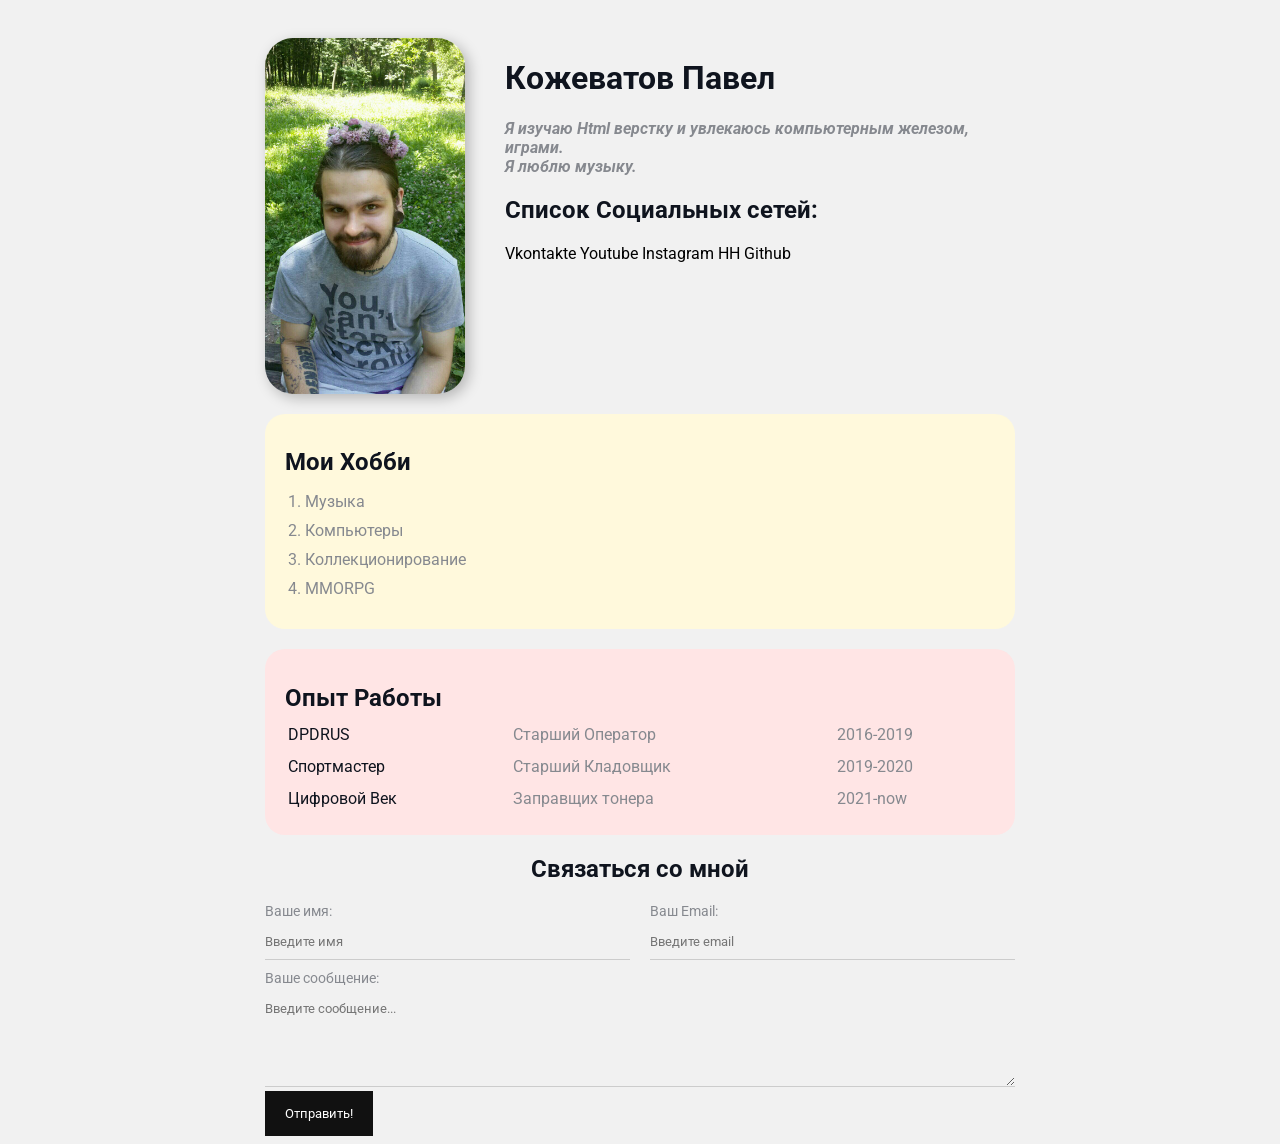
<file: index.html>
<!DOCTYPE html>
<html lang="en">
<head>
    <meta charset="UTF-8">
    <meta http-equiv="X-UA-Compatible" content="IE=edge">
    <meta name="viewport" content="width=device-width, initial-scale=1.0">
    <meta name="keywords" content="kozhevatov,cv, resume">
    <meta name="description" content="Это сайт - резюме Кожеватова Павла">
    <title>kozhevatov Resume</title>
    <link rel="stylesheet" href="styles.css">
</head>
<body>
    <div class="conteiner">
            
        <div class="info">
            <img src="img_me.jpeg" class="avatar" alt="Моё фото">
            <div class="info-text">
                <h1>Кожеватов Павел</h1>
                <p>Я изучаю <strong>Html верстку</strong> и увлекаюсь компьютерным железом, играми.</p>
                <p>Я люблю <em>музыку.</em></p>
                <h2>Список Социальных сетей:</h2>
                <a href="https://vk.com/visualshock">Vkontakte</a>
                <a href="https://www.youtube.com/user/ThePahaLord/channels">Youtube</a>
                <a href="https://www.instagram.com/pavel_psiho/">Instagram</a>
                <a href="https://hh.ru/resume/23eaded9ff09a2f7a00039ed1f5668596f4a52">HH</a>
                <a href="https://pavelpsiho.github.io/resume/">Github</a>
            </div>
        </div>
        <div class="card bg-yellow">
            <h2>Мои Хобби</h2>
            <ol class="list">
                <li>Музыка</li>
                <li>Компьютеры</li>
                <li>Коллекционирование</li>
                <li>MMORPG</li>
            </ol>
        </div>

        <div class="card bg-red">
            <h2>Опыт Работы</h2>

            <table class="table">
                <thead>
                    <!-- <tr>
                        <th>Название</th>
                        <th>Должность</th>
                        <th>Год</th>
                    </tr> -->
                </thead>
                <tbody>
                    <tr>
                        <td>DPDRUS</td>
                        <td>Старший Оператор</td>
                        <td>2016-2019</td>
                    </tr>
                    <tr>
                        <td>Спортмастер</td>
                        <td>Старший Кладовщик</td>
                        <td>2019-2020</td>
                    </tr>
                    <tr>
                        <td>Цифровой Век</td>
                        <td>Заправщих тонера</td>
                        <td>2021-now</td>
                    </tr>
                </tbody>
            </table>
        </div>

        

        <Form action="/" class="form"> 
            <h2>Связаться со мной</h2>
            <div class="form-row">
                <div class="form-group">
                        <label for="name">Ваше имя:</label>
                        <input type="text" id="name" placeholder="Введите имя">
                </div>
                <div class="form-group">
                            <label for="email">Ваш Email:</label>
                            <input type="email" id="email" placeholder="Введите email">
                </div>
            </div>
            <div class="form-group">
                    <label for="massage">Ваше сообщение:</label>
                    <textarea name="" id="massage" cols="20" rows="5" placeholder="Введите сообщение..."></textarea>
            </div>
            <input class="btn" type="submit" value="Отправить!">
        </Form>

    </div>









</body>
</html>
</file>
<file: styles.css>
@import url('https://fonts.googleapis.com/css2?family=Roboto&display=swap');

body {
    font-family: 'roboto', sans-serif;
    font-size: 16px;
    font-weight: normal;
    background: #f1f1f1;
    color: #0f141e;
}

a {
    color: #000;
    text-decoration: none;
}
a:hover {
    text-decoration: overline;

}
a:active {
    color: blue;
}
a:visited {
    color: grey;
}

.conteiner {
    max-width: 750px;
    margin: auto;
    padding-top: 30px;
}

.avatar {
    width: 200px;
    border-radius: 28px;
    box-shadow: 4px 4px 14px rgba(0,0,0, .25);
}

.info {
    margin-bottom: 20px;
    display: flex;
}

.info-text {
    margin-left: 40px;
}
@media(max-width:875px) {
    .info {
        display: block;
        text-align: center;
    }
}
.info-text p {
    font-style: italic;
    font-weight: bold;
    color: #86898f;
    margin: 0;
}

.info-text h4 {
    margin-bottom: 10px;
}
.card {
    border-radius: 20px;
    padding: 15px 20px;
    margin-bottom: 20px;
}

.card h2 {
    margin-bottom: 10px;
}

.bg-yellow {
    background: #fff9dc;
}

.bg-red {
    background: #ffe5e5;
} 

.btn {
    background: #111;
    padding: 15px 20px;
    color: #fff;
    border: none;
    font-family: inherit;
    cursor: pointer;
}
.btn:hover {
    opacity: 0.8;
}

.list {
    padding: 0 20px;

}
.list li {
    color: #86898f;
    margin-bottom: 10px;
}

.table {
    width: 100%;
}
.table td {
    padding-bottom: 10px;
}
.table td:nth-child(2) {
    color: #86898f;
}
.table td:nth-child(3) {
    color: #86898f;
} 
.form h2 {
    text-align: center;

}
.form-row {
 margin-bottom: 10px;
 display: flex;
}
.form-row .form-group {
    /* display: inline-block; */
    margin-right: 20px;
    width: 50%;
    /* width: calc(50% - 20px); */
}
.form-row .form-group:last-child {
    margin-right: 0;
}
@media(max-width:875px) {
    .form-row {
        display: block;

    }
    .form-row .form-group {
        width: 100%;
        margin-right: 0;
        margin-bottom: 10px;
    }
}
.form-group label {
    display: block;
    font-size: 14px;
    color: #86898f;
}

.form-group input, .form-group textarea {
    width: 100%;
    box-sizing: border-box;
    border: none;
    background: transparent;
    border-bottom: 1px solid #ccc;
    color: black;
    padding: 15px 0 10px;
    outline: none;
    font-family: inherit;

}
</file>
